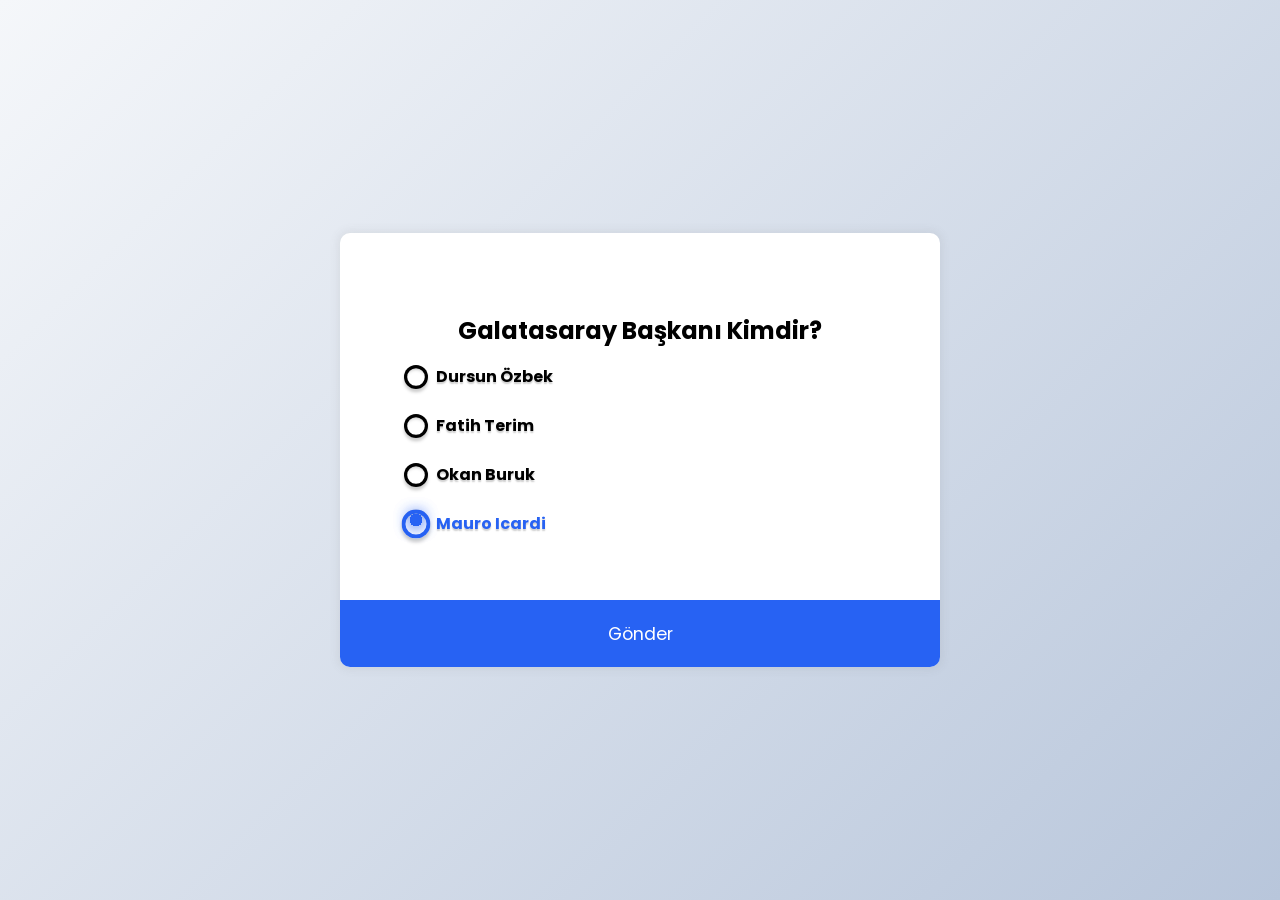
<file: index.html>
<!DOCTYPE html>
<html lang="en">
  <head>
    <meta charset="UTF-8" />
    <meta name="viewport" content="width=device-width, initial-scale=1.0" />
    <title>Quiz App</title>
    <link rel="stylesheet" href="style.css" />
    <script src="script.js" defer></script>
  </head>
  <body>
    
    <div class="quiz-container" id="quiz">
      <div class="quiz-header">
        <h2 id="question">Question text</h2>
        <form>
          <input id="a" type="radio"  name="hopping"  class="answer" value="a" checked />
          <label  id="a_text" for="a"> a</label>

          <input id="b" type="radio" name="hopping" class="answer" value="b" />
          <label id="b_text" for="b"></label>

          <input  id="c" type="radio" name="hopping" class="answer" value="c" />
          <label  id="c_text" for="c"></label>

          <input id="d" type="radio" name="hopping" class="answer" value="d" />
          <label id="d_text" for="d"></label>
         
          <div class="worm">
            <div class="worm__segment"></div>
            <div class="worm__segment"></div>
            <div class="worm__segment"></div>
            <div class="worm__segment"></div>
            <div class="worm__segment"></div>
            <div class="worm__segment"></div>
            <div class="worm__segment"></div>
            <div class="worm__segment"></div>
            <div class="worm__segment"></div>
            <div class="worm__segment"></div>
            <div class="worm__segment"></div>
            <div class="worm__segment"></div>
            <div class="worm__segment"></div>
            <div class="worm__segment"></div>
            <div class="worm__segment"></div>
            <div class="worm__segment"></div>
            <div class="worm__segment"></div>
            <div class="worm__segment"></div>
            <div class="worm__segment"></div>
            <div class="worm__segment"></div>
            <div class="worm__segment"></div>
            <div class="worm__segment"></div>
            <div class="worm__segment"></div>
            <div class="worm__segment"></div>
            <div class="worm__segment"></div>
            <div class="worm__segment"></div>
            <div class="worm__segment"></div>
            <div class="worm__segment"></div>
            <div class="worm__segment"></div>
            <div class="worm__segment"></div>
          </div>
        </form>
        
      </div>
      <button id="submit">Gönder</button>
    </div>
    
  </body>
</html>
</file>
<file: style.css>
@import url("https://fonts.googleapis.com/css2?family=Poppins:wght@200;400;600&display=swap");


* {
    box-sizing: border-box;
}

body {
    background-color: #b8c6db;
    background-image: linear-gradient(315deg, #b8c6db 0%, #f5f7fa 100%);
    display: flex;
    align-items: center;
    justify-content: center;
    font-family: "Poppins", sans-serif;
    margin: 0;
    min-height: 100vh;
}
/* Card ve button tasarımı */
 .quiz-container {
    background-color: #fff;
    border-radius: 10px;
    box-shadow: 0 0 10px 2px rgba(100, 100, 100, 0.1);
    overflow: hidden;
    width: 600px;
    max-width: 100%;
}

.quiz-header {
    padding: 4rem;
}

h2 {
    padding: 1rem;
    text-align: center;
    margin: 0;
} 

ul {
    list-style-type: none;
    padding: 0;
}

ul li {
    font-size: 1.2rem;
    margin: 1rem 0;
}

ul li label {
    cursor: pointer;
}

button {
    background-color: #2762f3;
    border: none;
    color: white;
    cursor: pointer;
    display: block;
    font-family: inherit;
    font-size: 1.1rem;
    width: 100%;
    padding: 1.3rem;
    outline: none;
}

button:hover {
    background-color: greenyellow;
    color:black;
    outline: none;
}

 
  form {
    display: block;
    margin: auto;
    max-width: 60em;
    position: relative;
  }
  
  input {
    position: fixed;
    top: -1.5em;
    left: -1.5em;
  }
  
  label {
    cursor: pointer;
    display: block;
    font-weight: bold;
    text-shadow: 0 0.1em 0.1em rgba(0, 0, 0, 0.2);
    transition: color 0.2s cubic-bezier(0.45, 0.05, 0.55, 0.95);
  }
  label:not(:last-of-type) {
    margin-bottom: 1.5em;
  }
  label span {
    box-shadow: 0 0 0 0.2em currentColor inset, 0 0.2em 0.2em rgba(0, 0, 0, 0.2), 0 0.3em 0.2em rgba(0, 0, 0, 0.2) inset;
    display: inline-block;
    margin-right: 0.5em;
    vertical-align: bottom;
    width: 1.5em;
    height: 1.5em;
    transition: transform 0.2s cubic-bezier(0.5, 0, 0.5, 2), box-shadow 0.2s cubic-bezier(0.45, 0.05, 0.55, 0.95), color 0.2s cubic-bezier(0.45, 0.05, 0.55, 0.95);
  }
  
  label span,
  .worm__segment:before {
    border-radius: 50%;
  }
  
  input:checked + label,
  input:checked + label span,
  .worm__segment:before {
    color: #2762f3;
  }
  
  input:checked + label, input:checked + label span {
    transition-delay: 0.4s;
  }
  input:checked + label span {
    transform: scale(1.2);
  }
  
  .worm {
    top: 0.375em;
    left: 0.375em;
  }
  .worm, .worm__segment {
    position: absolute;
  }
  .worm__segment {
    top: 0;
    left: 0;
    width: 0.75em;
    height: 0.75em;
    transition: transform 0.4s cubic-bezier(0.45, 0.05, 0.55, 0.95);
  }
  .worm__segment:before {
    animation-duration: 0.4s;
    animation-timing-function: cubic-bezier(0.45, 0.05, 0.55, 0.95);
    background: currentColor;
    content: "";
    display: block;
    width: 100%;
    height: 100%;
  }
  .worm__segment:first-child:before, .worm__segment:last-child:before {
    box-shadow: 0 0 1em 0 currentColor;
  }
  
  .worm__segment:nth-child(2) {
    transition-delay: 0.004s;
  }
  .worm__segment:nth-child(2):before {
    animation-delay: 0.004s;
  }
  
  .worm__segment:nth-child(3) {
    transition-delay: 0.008s;
  }
  .worm__segment:nth-child(3):before {
    animation-delay: 0.008s;
  }
  
  .worm__segment:nth-child(4) {
    transition-delay: 0.012s;
  }
  .worm__segment:nth-child(4):before {
    animation-delay: 0.012s;
  }
  
  .worm__segment:nth-child(5) {
    transition-delay: 0.016s;
  }
  .worm__segment:nth-child(5):before {
    animation-delay: 0.016s;
  }
  
  .worm__segment:nth-child(6) {
    transition-delay: 0.02s;
  }
  .worm__segment:nth-child(6):before {
    animation-delay: 0.02s;
  }
  
  .worm__segment:nth-child(7) {
    transition-delay: 0.024s;
  }
  .worm__segment:nth-child(7):before {
    animation-delay: 0.024s;
  }
  
  .worm__segment:nth-child(8) {
    transition-delay: 0.028s;
  }
  .worm__segment:nth-child(8):before {
    animation-delay: 0.028s;
  }
  
  .worm__segment:nth-child(9) {
    transition-delay: 0.032s;
  }
  .worm__segment:nth-child(9):before {
    animation-delay: 0.032s;
  }
  
  .worm__segment:nth-child(10) {
    transition-delay: 0.036s;
  }
  .worm__segment:nth-child(10):before {
    animation-delay: 0.036s;
  }
  
  .worm__segment:nth-child(11) {
    transition-delay: 0.04s;
  }
  .worm__segment:nth-child(11):before {
    animation-delay: 0.04s;
  }
  
  .worm__segment:nth-child(12) {
    transition-delay: 0.044s;
  }
  .worm__segment:nth-child(12):before {
    animation-delay: 0.044s;
  }
  
  .worm__segment:nth-child(13) {
    transition-delay: 0.048s;
  }
  .worm__segment:nth-child(13):before {
    animation-delay: 0.048s;
  }
  
  .worm__segment:nth-child(14) {
    transition-delay: 0.052s;
  }
  .worm__segment:nth-child(14):before {
    animation-delay: 0.052s;
  }
  
  .worm__segment:nth-child(15) {
    transition-delay: 0.056s;
  }
  .worm__segment:nth-child(15):before {
    animation-delay: 0.056s;
  }
  
  .worm__segment:nth-child(16) {
    transition-delay: 0.06s;
  }
  .worm__segment:nth-child(16):before {
    animation-delay: 0.06s;
  }
  
  .worm__segment:nth-child(17) {
    transition-delay: 0.064s;
  }
  .worm__segment:nth-child(17):before {
    animation-delay: 0.064s;
  }
  
  .worm__segment:nth-child(18) {
    transition-delay: 0.068s;
  }
  .worm__segment:nth-child(18):before {
    animation-delay: 0.068s;
  }
  
  .worm__segment:nth-child(19) {
    transition-delay: 0.072s;
  }
  .worm__segment:nth-child(19):before {
    animation-delay: 0.072s;
  }
  
  .worm__segment:nth-child(20) {
    transition-delay: 0.076s;
  }
  .worm__segment:nth-child(20):before {
    animation-delay: 0.076s;
  }
  
  .worm__segment:nth-child(21) {
    transition-delay: 0.08s;
  }
  .worm__segment:nth-child(21):before {
    animation-delay: 0.08s;
  }
  
  .worm__segment:nth-child(22) {
    transition-delay: 0.084s;
  }
  .worm__segment:nth-child(22):before {
    animation-delay: 0.084s;
  }
  
  .worm__segment:nth-child(23) {
    transition-delay: 0.088s;
  }
  .worm__segment:nth-child(23):before {
    animation-delay: 0.088s;
  }
  
  .worm__segment:nth-child(24) {
    transition-delay: 0.092s;
  }
  .worm__segment:nth-child(24):before {
    animation-delay: 0.092s;
  }
  
  .worm__segment:nth-child(25) {
    transition-delay: 0.096s;
  }
  .worm__segment:nth-child(25):before {
    animation-delay: 0.096s;
  }
  
  .worm__segment:nth-child(26) {
    transition-delay: 0.1s;
  }
  .worm__segment:nth-child(26):before {
    animation-delay: 0.1s;
  }
  
  .worm__segment:nth-child(27) {
    transition-delay: 0.104s;
  }
  .worm__segment:nth-child(27):before {
    animation-delay: 0.104s;
  }
  
  .worm__segment:nth-child(28) {
    transition-delay: 0.108s;
  }
  .worm__segment:nth-child(28):before {
    animation-delay: 0.108s;
  }
  
  .worm__segment:nth-child(29) {
    transition-delay: 0.112s;
  }
  .worm__segment:nth-child(29):before {
    animation-delay: 0.112s;
  }
  
  .worm__segment:nth-child(30) {
    transition-delay: 0.116s;
  }
  .worm__segment:nth-child(30):before {
    animation-delay: 0.116s;
  }
  

  input:nth-of-type(1):checked ~ .worm .worm__segment:before {
    animation-name: hop1;
  }
  
  @keyframes hop1 {
    from, to {
      transform: translateX(0);
    }
    50% {
      transform: translateX(-1.5em);
    }
  }
  input:nth-of-type(2):checked ~ .worm .worm__segment {
    transform: translateY(3em);
  }
  input:nth-of-type(2):checked ~ .worm .worm__segment:before {
    animation-name: hop2;
  }
  
  @keyframes hop2 {
    from, to {
      transform: translateX(0);
    }
    50% {
      transform: translateX(-1.5em);
    }
  }
  input:nth-of-type(3):checked ~ .worm .worm__segment {
    transform: translateY(6em);
  }
  input:nth-of-type(3):checked ~ .worm .worm__segment:before {
    animation-name: hop3;
  }
  
  @keyframes hop3 {
    from, to {
      transform: translateX(0);
    }
    50% {
      transform: translateX(-1.5em);
    }
  }

  input:nth-of-type(4):checked ~ .worm .worm__segment {
    transform: translateY(9em);
  }
  input:nth-of-type(4):checked ~ .worm .worm__segment:before {
    animation-name: hop4;
  }
  
  @keyframes hop4 {
    from, to {
      transform: translateX(0);
    }
    50% {
      transform: translateX(-1.5em);
    }
  }

  @media screen and (prefers-color-scheme: dark) {
    body {
      background: #242424;
      color: #f1f1f1;
    }
  
    input:checked + label,
    input:checked + label span,
    .worm__segment:before {
      color: #5785f6;
    }
  }
</file>
